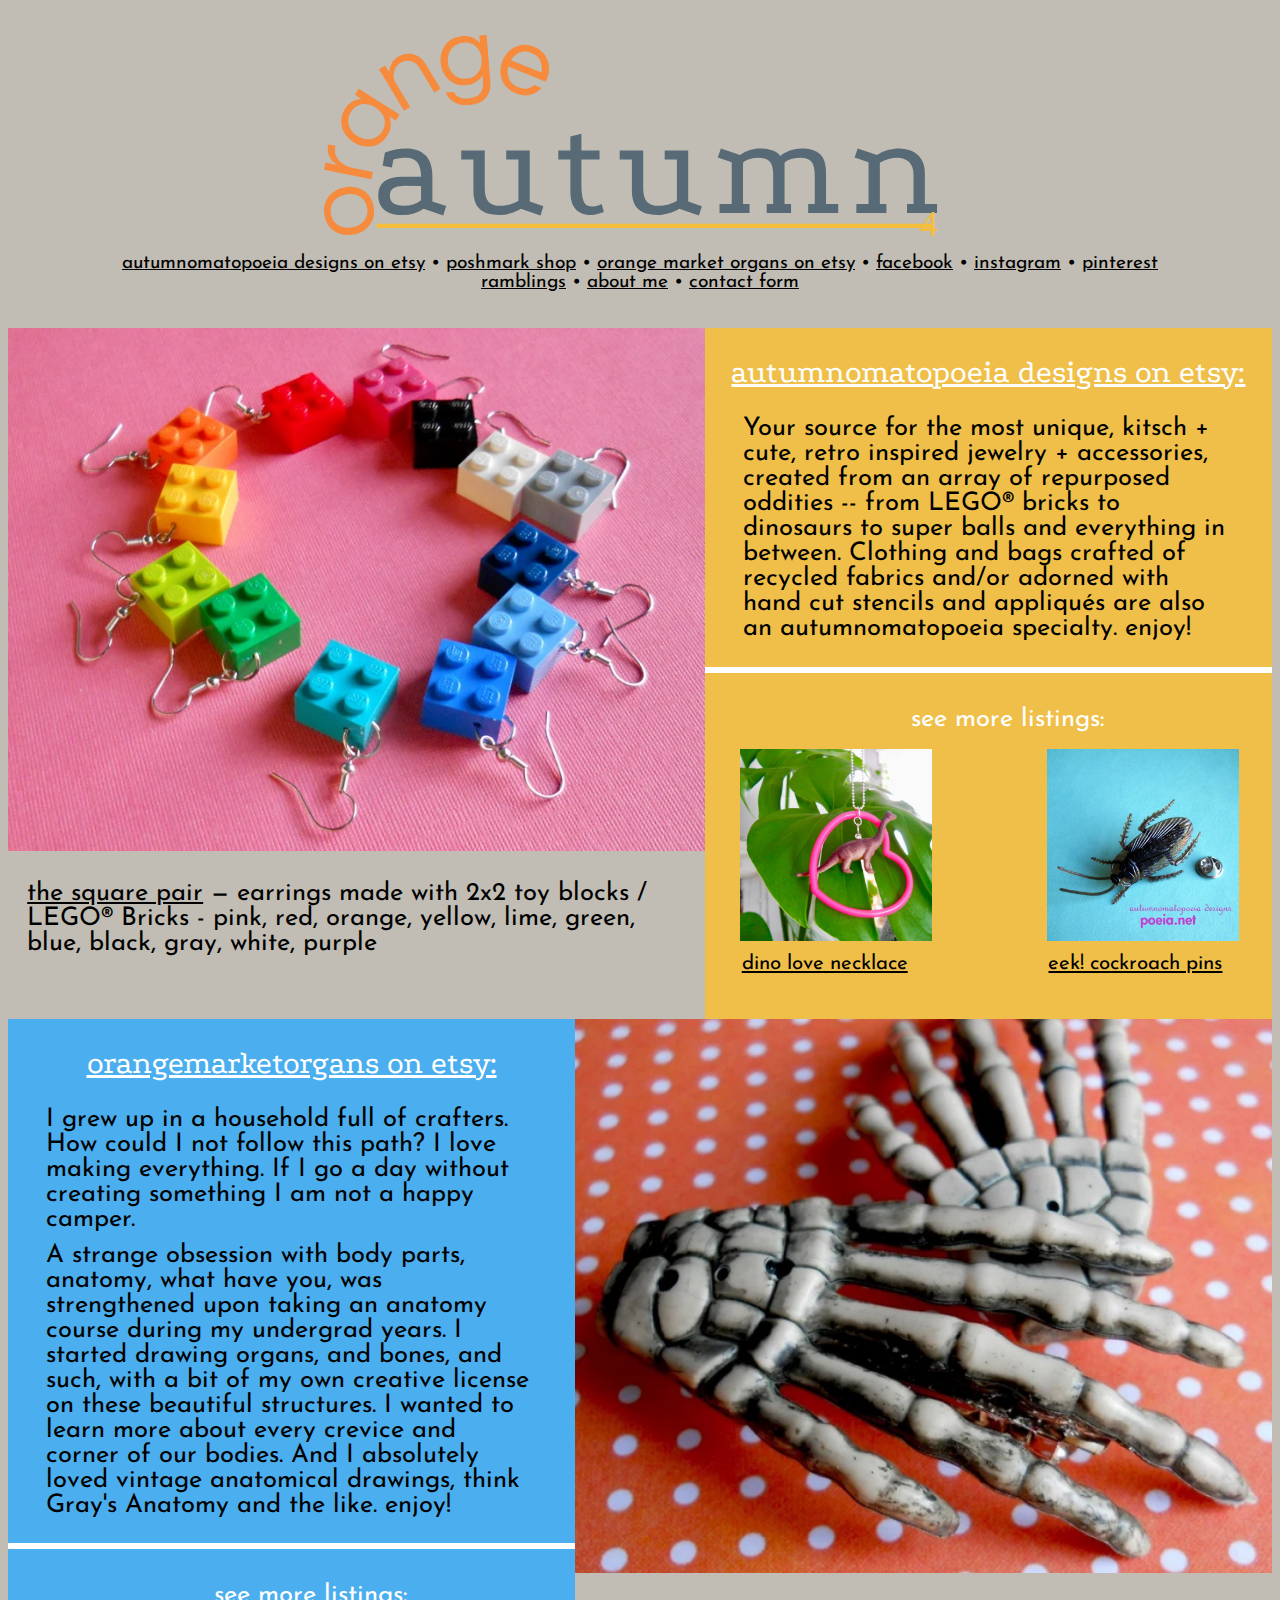
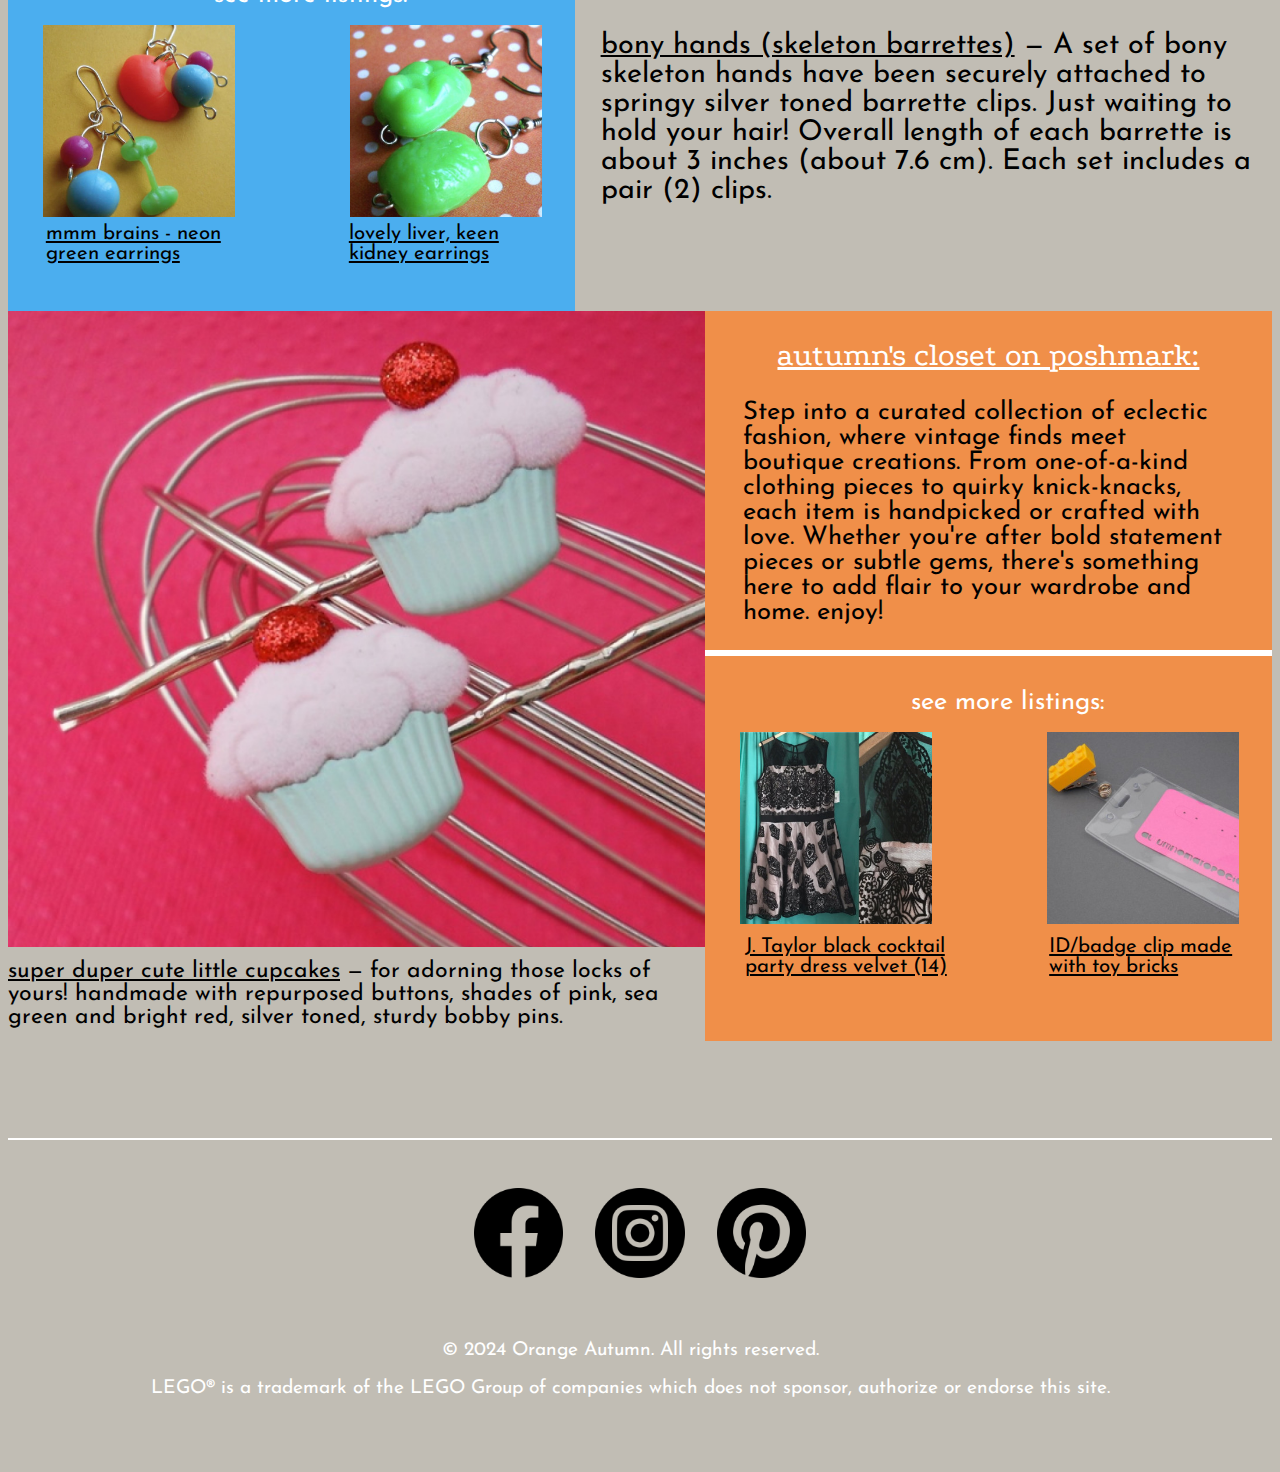
<file: index.html>
<!DOCTYPE html>

<html lang="en">
	<head>
		<meta charset="utf-8">
		<!--

Name: Samantha Jameson
Date: 11/16/2024
Course: ART 116 - Design for the Web I
Description: "HTML Home Page Draft W14 — Published Page"

Final submission
		-->
		<title>orangeautumn - crafter, builder, maker</title>
		<meta name="description" content="Unique, kitschy, retro jewelry and accessories, handmade using repurposed materials. Shop on Etsy and Poshmark for one-of-a-kind clothing, bags, and more.">
		<!-- Google Fonts -->
        <link rel="preconnect" href="https://fonts.googleapis.com">
        <link rel="preconnect" href="https://fonts.gstatic.com" crossorigin>
		<link href="https://fonts.googleapis.com/css2?family=Podkova:wght@400;700;800&display=swap" rel="stylesheet">
		<link href="https://fonts.googleapis.com/css2?family=Josefin+Sans:ital,wght@0,100..700;1,100..700&display=swap" rel="stylesheet">
		<link href="https://fonts.googleapis.com/css2?family=Questrial&display=swap" rel="stylesheet">
		<!-- My CSS file: -->
        <link href="css/orangeautumnm.css" rel="stylesheet" type="text/css" />
	</head>
	<body>
		<!-- Header section -->
		<header>
			<div class="logo-container">
				<h1><img src="images/orangeautumn.svg" alt="orange autumn" /></h1>
			</div>
			<nav>
				<a href="http://autumnomatopoeia.etsy.com/" target="_blank" rel="noopener noreferrer">autumnomatopoeia designs on etsy</a>
				<span aria-hidden="true">•</span>
				<a href="https://poshmark.com/closet/orangeautumn" target="_blank" rel="noopener noreferrer">poshmark shop</a>
				<span aria-hidden="true">•</span>
				<a href="http://orangemarketorgans.etsy.com/" target="_blank" rel="noopener noreferrer">orange market organs on etsy</a>
				<span aria-hidden="true">•</span>
				<a href="https://orangeautumn.com/faceplace" target="_blank" rel="noopener noreferrer">facebook</a>
				<span aria-hidden="true">•</span>
				<a href="https://instagram.com/orangeautumnshop" target="_blank" rel="noopener noreferrer">instagram</a>
				<span aria-hidden="true">•</span>
				<a href="https://orangeautumn.com/pinit" target="_blank" rel="noopener noreferrer">pinterest</a>
				<br>
				<a href="ramblings.html">ramblings</a>
				<span aria-hidden="true">•</span>
				<a href="aboutme.html">about me</a>
				<span aria-hidden="true">•</span>
				<a href="contactme.html">contact form</a>
			</nav>
		</header>
		<!-- box 1, autumnatopoeia designs -->
		<section class="flexbox">
			<aside class="aside_class">
				<a href="https://www.etsy.com/listing/46304949/the-square-pair-earrings-made-with-2x2"><img src="images/thesquarepair.jpg" alt="Colorful LEGO® brick earrings" class="fixingmypictures"></a>
				<p class="aside_copy_top"><a href="https://www.etsy.com/listing/46304949/the-square-pair-earrings-made-with-2x2">the square pair</a> — earrings made with 2x2 toy blocks / LEGO® Bricks - pink,  red, orange, yellow, lime, green, blue, black, gray, white, purple</p>
			</aside>
			<article class="yellow_box">
				<h2><a href="http://autumnomatopoeia.etsy.com/">autumnomatopoeia designs on etsy:</a></h2>
				<p class="article_graf">Your source for the most unique, kitsch + cute, retro inspired jewelry +  accessories, created from an array of repurposed oddities -- from LEGO® bricks to dinosaurs to super balls and everything in between.  Clothing and bags crafted of recycled fabrics and/or adorned with hand cut stencils and appliqués are also an autumnomatopoeia specialty. enjoy!</p>
				<!-- This div and subsequent divs with the horzline class are aesthetic horizantal lines:-->
				 <div class="horzline"></div>
				<section>
					<h3>see more listings:</h3>
					<div class="see_more_listings">
						<a href="https://www.etsy.com/listing/943626048/dinosaur-love-necklace-brontosaurus-hot"><img src="images/dinonecklace.jpg" alt="Brontosaurus and heart pendant necklace pictured on top of a monstera leaf" class="see_more_listings_items"></a>
						<a href="https://www.etsy.com/listing/64414857/eeep-cockroach-pin-tie-tack-creepy-bug"><img src="images/cockroachpin.jpg" alt="Cockroach pin" class="see_more_listings_items"></a>
					</div>
					<div class="see_more_listings_copy_box_top">
						<p class="see_more_listings_items_copy_top"><a href="https://www.etsy.com/listing/943626048/dinosaur-love-necklace-brontosaurus-hot">dino love necklace</a></p>
						<p class="see_more_listings_items_copy_top"><a href="https://www.etsy.com/listing/64414857/eeep-cockroach-pin-tie-tack-creepy-bug">eek! cockroach pins</a></p>
					</div>
				</section>
			</article>
		</section>
		<!-- box 2, orange market organs -->
		<section class="flexbox">
			<article class="blue_box">
				<h2><a href="https://www.etsy.com/shop/orangemarketorgans/?etsrc=sdt">orangemarketorgans on etsy:</a></h2>
				<p class="article_graf">I grew up in a household full of crafters. How could I not follow this path? I love making everything. If I go a day without creating something I am not a happy camper.</p>
				<p class="article_graf_specialvariant">A strange obsession with body parts, anatomy, what have you, was strengthened upon taking an anatomy course during my undergrad years. I started drawing organs, and bones, and such, with a bit of my own  creative license on these beautiful structures. I wanted to learn more about every crevice and corner of our bodies. And I absolutely loved vintage anatomical drawings, think Gray's Anatomy and the like. enjoy!</p>
				<div class="horzline"></div>
				<section>
					<h3>see more listings:</h3>
					<div class="see_more_listings">
						<a href="https://www.etsy.com/listing/52048028/lovely-liver-keen-kidney-earrings?show_sold_out_detail=1"><img src="images/keenkidneyearrings.jpg" alt="Kidney earring and liver earring with purple and blue baubles" class="see_more_listings_items"></a>
						<a href="https://www.etsy.com/listing/53691499/mmm-brains-neon-green-earrings?show_sold_out_detail=1"><img src="images/mmmbrains.jpg" alt="Pair of neon green brain earrings" class="see_more_listings_items"></a>
					</div>
					<div class="see_more_listings_copy_box_middle">
						<p class="see_more_listings_items_copy_middle"><a href="https://www.etsy.com/listing/53691499/mmm-brains-neon-green-earrings?show_sold_out_detail=1">mmm brains - neon<br>green earrings</a></p>
						<p class="see_more_listings_items_copy_middle"><a href="https://www.etsy.com/listing/52048028/lovely-liver-keen-kidney-earrings?show_sold_out_detail=1">lovely liver, keen<br>kidney earrings</a></p>
					</div>
				</section>
			</article>
			<aside class="aside_class">
				<a href="https://www.etsy.com/listing/61811831/bony-hands-skeleton-barrettes?show_sold_out_detail=1"><img src="images/bonyhands.jpg" alt="Pair of skeleton hand barettes" class="fixingmypictures"></a>
				<p class="aside_copy_middle"><a href="https://www.etsy.com/listing/61811831/bony-hands-skeleton-barrettes?show_sold_out_detail=1">bony hands (skeleton barrettes)</a> — A set of bony skeleton hands have been securely attached to springy silver toned barrette clips. Just waiting to hold your hair! Overall length of each barrette is about 3 inches (about 7.6 cm). Each set includes a pair (2) clips.</p>
			</aside>
		</section>
		<!-- box 3, autumn's closet on poshmark -->
		<section class="flexbox">
			<aside class="aside_class">
				<a href="https://poshmark.com/listing/cherry-berry-cupcake-hairpins-pink-and-sea-green-5ffcfaed7d576c2b0e96250a"><img src="images/cherryberrycupcake.jpg" alt="Pair of pink cupcake barettes with cherries on top" class="fixingmypictures"></a>
				<p class="aside_copy_bottom"><a href="https://poshmark.com/listing/cherry-berry-cupcake-hairpins-pink-and-sea-green-5ffcfaed7d576c2b0e96250a">super duper cute little cupcakes</a> — for adorning those locks of yours! handmade with repurposed buttons, shades of pink, sea green and bright red, silver toned, sturdy bobby pins.</p>
			</aside>
			<article class="orange_box">
				<h2><a href="https://poshmark.com/closet/orangeautumn">autumn's closet on poshmark:</a></h2>
				<p class="article_graf">Step into a curated collection of eclectic fashion, where vintage finds meet boutique creations. From one-of-a-kind clothing pieces to quirky knick-knacks, each item is handpicked or crafted with love. Whether you're after bold statement pieces or subtle gems, there's something here to add flair to your wardrobe and home. enjoy!</p>
				<div class="horzline"></div>
				<section>
					<h3>see more listings:</h3>
					<div class="see_more_listings">
						<a href="https://poshmark.com/listing/J-Taylor-Black-Cocktail-Party-Dress-Velvet-14-5ffba494691412832b4cecb3"><img src="images/jtaylordress.jpg" alt="Black cocktail dress" class="see_more_listings_items"></a>
						<a href="https://poshmark.com/listing/IDbadge-clip-made-with-toy-bricks-jet-black-5fb7599e8da5c935bd4e9499"><img src="images/idclip.jpg" alt="ID/badge clip attached to LEGO® brick" class="see_more_listings_items"></a>
					</div>
					<div class="see_more_listings_copy_box_bottom">
						<p class="see_more_listings_items_copy_bottom"><a href="https://poshmark.com/listing/J-Taylor-Black-Cocktail-Party-Dress-Velvet-14-5ffba494691412832b4cecb3">J. Taylor black cocktail<br>party dress velvet (14)</a></p>
						<p class="see_more_listings_items_copy_bottom"><a href="https://poshmark.com/listing/IDbadge-clip-made-with-toy-bricks-jet-black-5fb7599e8da5c935bd4e9499">ID/badge clip made<br>with toy bricks</a></p>
					</div>
				</section>
			</article>
		</section>
		<!-- Footer section: -->
		<br class="footer_tm"><br class="footer_tm"><br class="footer_tm"><br class="footer_tm"><br class="footer_tm"><br class="footer_tm">
		<div class="horzline_footer"></div>
		<footer>
			<p class="footer_button_row">
			   
				<a href="https://orangeautumn.com/faceplace" target="_blank" rel="noopener noreferrer"><img class="fixmybuttons" src="images/facebook.png" alt="Facebook link button"></a> 
				<a href="https://instagram.com/orangeautumnshop" target="_blank" rel="noopener noreferrer"><img class="fixmybuttons" src="images/instagram.png" alt="Instagram link button"></a> 
				<a href="https://orangeautumn.com/pinit" target="_blank" rel="noopener noreferrer"><img class="fixmybuttons" src="images/pinterest.png" alt="Pinterest link button"></a>
			</p>
			<br class="footer_tm"><br class="footer_tm"><br class="footer_tm">
			<p class="footer_tm">&copy; 2024 Orange Autumn. All rights reserved.</p>
			<p class="footer_tm">LEGO® is a trademark of the LEGO Group of companies which does not sponsor, authorize or endorse this site.</p>
		</footer>
	</body>

</html>
</file>
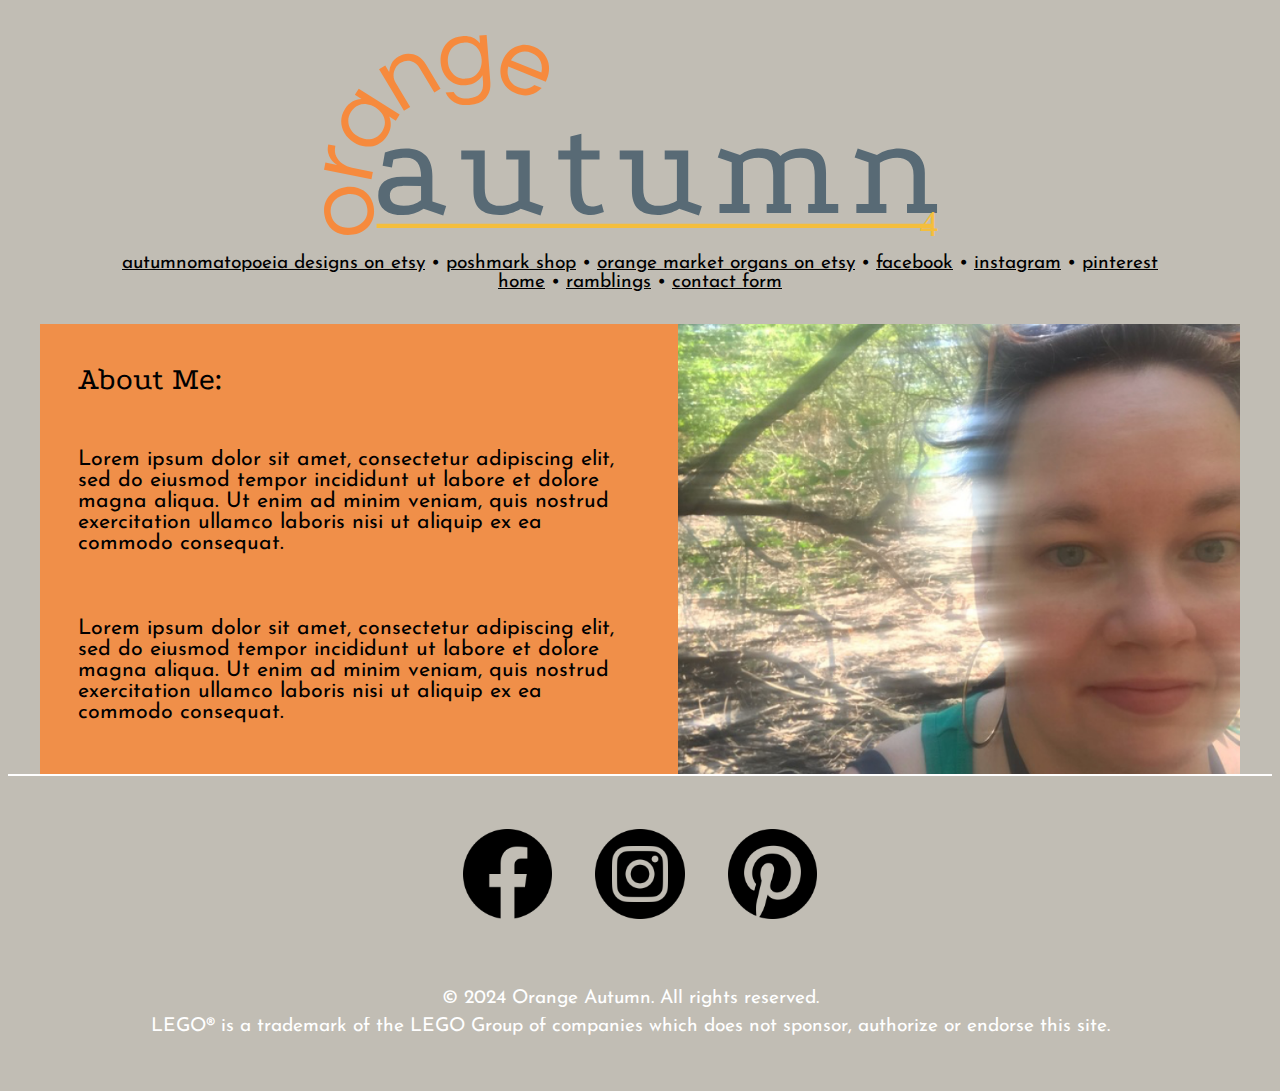
<file: aboutme.html>
<!DOCTYPE html>

<html lang="en">
	<head>
		<meta charset="utf-8">
		<!--
            Name: Samantha Jameson
            Date: 11/16/2024
            Course: ART 116 - Design for the Web I
            Description: "HTML Home Page Draft W12 — Published Page"
		-->
		<title>orangeautumn - crafter, builder, maker</title>
		<meta name="description" content="Unique, kitschy, retro jewelry and accessories, handmade using repurposed materials. Shop on Etsy and Poshmark for one-of-a-kind clothing, bags, and more.">
		<!-- Google Fonts -->
        <link rel="preconnect" href="https://fonts.googleapis.com">
        <link rel="preconnect" href="https://fonts.gstatic.com" crossorigin>
		<link href="https://fonts.googleapis.com/css2?family=Podkova:wght@400;700;800&display=swap" rel="stylesheet">
		<link href="https://fonts.googleapis.com/css2?family=Josefin+Sans:ital,wght@0,100..700;1,100..700&display=swap" rel="stylesheet">
		<link href="https://fonts.googleapis.com/css2?family=Questrial&display=swap" rel="stylesheet">
		<!-- My CSS file: -->
        <link href="css/aboutme.css" rel="stylesheet" type="text/css" />
	</head>
	<body>
		<!-- Header section -->
		<header>
			<div class="logo-container">
				<h1><a href="index.html"><img src="images/orangeautumn.svg" alt="orange autumn"></a></h1>
			</div>
			<nav>
				<a href="http://autumnomatopoeia.etsy.com/" target="_blank" rel="noopener noreferrer">autumnomatopoeia designs on etsy</a>
				<span aria-hidden="true">•</span>
				<a href="https://poshmark.com/closet/orangeautumn" target="_blank" rel="noopener noreferrer">poshmark shop</a>
				<span aria-hidden="true">•</span>
				<a href="http://orangemarketorgans.etsy.com/" target="_blank" rel="noopener noreferrer">orange market organs on etsy</a>
				<span aria-hidden="true">•</span>
				<a href="https://orangeautumn.com/faceplace" target="_blank" rel="noopener noreferrer">facebook</a>
				<span aria-hidden="true">•</span>
				<a href="https://instagram.com/orangeautumnshop" target="_blank" rel="noopener noreferrer">instagram</a>
				<span aria-hidden="true">•</span>
				<a href="https://orangeautumn.com/pinit" target="_blank" rel="noopener noreferrer">pinterest</a>
				<br>
				<a href="index.html">home</a>
				<span aria-hidden="true">•</span>
				<a href="ramblings.html">ramblings</a>
				<span aria-hidden="true">•</span>
				<a href="contactme.html">contact form</a>
			</nav>
		</header>
            <article class="flex-container">
                <div class="box1">
                    <h2>About Me:</h2>
                    <p>Lorem ipsum dolor sit amet, consectetur adipiscing elit, sed do eiusmod tempor incididunt ut labore et dolore magna aliqua. Ut enim ad minim veniam, quis nostrud exercitation ullamco laboris nisi ut aliquip ex ea commodo consequat.</p>
                    <p>Lorem ipsum dolor sit amet, consectetur adipiscing elit, sed do eiusmod tempor incididunt ut labore et dolore magna aliqua. Ut enim ad minim veniam, quis nostrud exercitation ullamco laboris nisi ut aliquip ex ea commodo consequat.</p>
                </div>
                <div class="box2">
                    <img class="articlephoto" src="images/aboutme.png" alt="Photograph of Autumn Keener">
                </div>
            </article>
            <div class="horzline_footer"></div>
            <footer>
                <p class="footer_button_row">
                   
                    <a href="https://orangeautumn.com/faceplace" target="_blank" rel="noopener noreferrer"><img class="fixmybuttons" src="images/facebook.png" alt="Facebook link button"></a> 
                    <a href="https://instagram.com/orangeautumnshop" target="_blank" rel="noopener noreferrer"><img class="fixmybuttons" src="images/instagram.png" alt="Instagram link button"></a> 
                    <a href="https://orangeautumn.com/pinit" target="_blank" rel="noopener noreferrer"><img class="fixmybuttons" src="images/pinterest.png" alt="Pinterest link button"></a>
                </p>
                <br class="footer_tm"><br class="footer_tm"><br class="footer_tm">
                <p class="footer_tm">&copy; 2024 Orange Autumn. All rights reserved.</p>
                <p class="footer_tm">LEGO® is a trademark of the LEGO Group of companies which does not sponsor, authorize or endorse this site.</p>
            </footer>
	</body>
 </html>
</file>
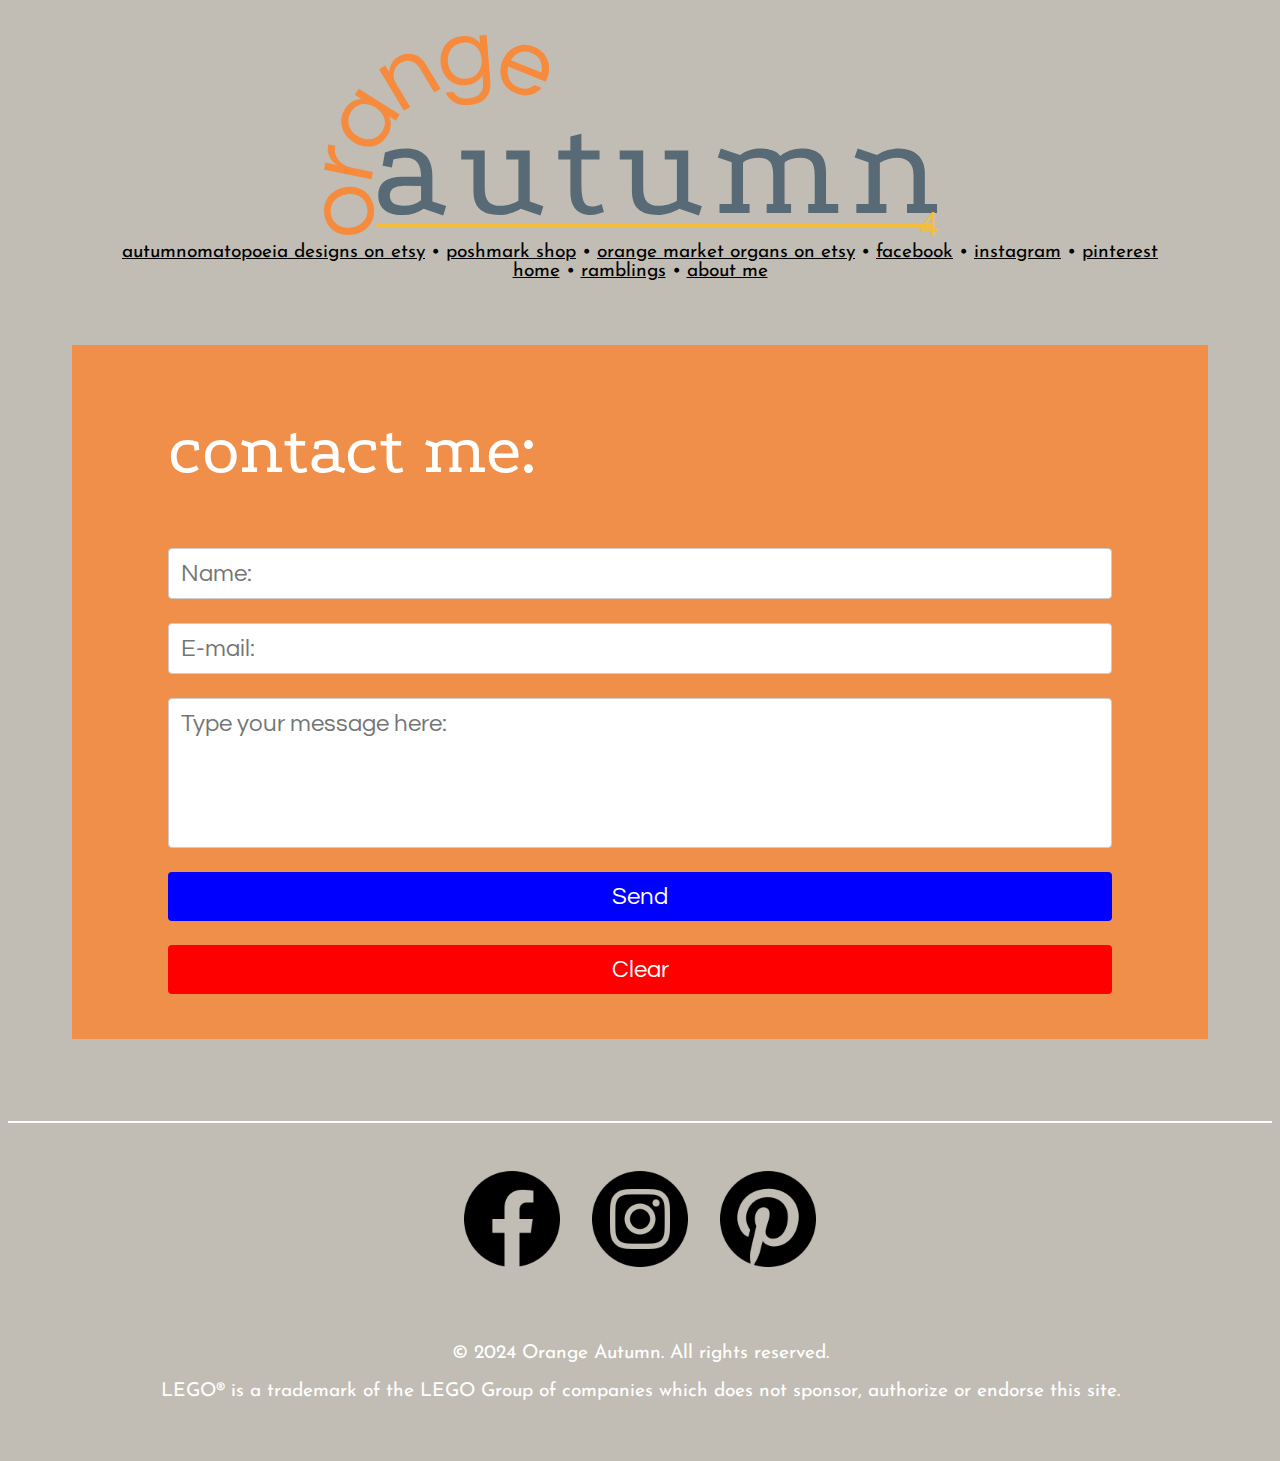
<file: contactme.html>
<!DOCTYPE html>
<html lang="en">
<head>
    <meta charset="utf-8">
    <meta name="viewport" content="width=device-width, initial-scale=1.0">
    <!--
        Name: Samantha Jameson
        Date: 11/16/2024
        Course: ART 116 - Design for the Web I
        Description: "HTML Home Page Draft W14 — Published Page
        
        Final submission
        "
    -->
    <title>orangeautumn - crafter, builder, maker</title>
    <meta name="description" content="Unique, kitschy, retro jewelry and accessories, handmade using repurposed materials. Shop on Etsy and Poshmark for one-of-a-kind clothing, bags, and more.">
    <!-- Google Fonts -->
    <link rel="preconnect" href="https://fonts.googleapis.com">
    <link rel="preconnect" href="https://fonts.gstatic.com" crossorigin>
    <link href="https://fonts.googleapis.com/css2?family=Podkova:wght@400;700;800&display=swap" rel="stylesheet">
    <link href="https://fonts.googleapis.com/css2?family=Josefin+Sans:ital,wght@0,100..700;1,100..700&display=swap" rel="stylesheet">
    <link href="https://fonts.googleapis.com/css2?family=Questrial&display=swap" rel="stylesheet">
    <!-- My CSS file: -->
    <link href="css/contactme.css" rel="stylesheet" type="text/css" />
</head>
<body>
    <!-- Header section -->
    <header>
        <div class="logo-container">
            <h1><a href="index.html"><img src="images/orangeautumn.svg" alt="orange autumn"></a></h1>
        </div>
        <nav>
            <a href="http://autumnomatopoeia.etsy.com/" target="_blank" rel="noopener noreferrer">autumnomatopoeia designs on etsy</a>
            <span aria-hidden="true">•</span>
            <a href="https://poshmark.com/closet/orangeautumn" target="_blank" rel="noopener noreferrer">poshmark shop</a>
            <span aria-hidden="true">•</span>
            <a href="http://orangemarketorgans.etsy.com/" target="_blank" rel="noopener noreferrer">orange market organs on etsy</a>
            <span aria-hidden="true">•</span>
            <a href="https://orangeautumn.com/faceplace" target="_blank" rel="noopener noreferrer">facebook</a>
            <span aria-hidden="true">•</span>
            <a href="https://instagram.com/orangeautumnshop" target="_blank" rel="noopener noreferrer">instagram</a>
            <span aria-hidden="true">•</span>
            <a href="https://orangeautumn.com/pinit" target="_blank" rel="noopener noreferrer">pinterest</a>
            <br>
            <a href="index.html">home</a>
            <span aria-hidden="true">•</span>
            <a href="ramblings.html">ramblings</a>
            <span aria-hidden="true">•</span>
            <a href="aboutme.html">about me</a>
        </nav>
    </header>

    <section>
        <h2>contact me:</h2>
  <form method="post" action="http://ss1.ciwcertified.com/cgi-bin/process.php">
    <input type="text" name="Name" size="40" maxlength="80" placeholder="Name:" required="required" class="namefield"/>
    <input type="text" name="Email" size="40" maxlength="80" placeholder="E-mail:" required="required" class="emailfield"/>
    <textarea name="message" rows="5" required="required" placeholder="Type your message here:" maxlength="1000"></textarea>
    <input type="submit" value="Send"/>
    <input type="reset" value="Clear"/>
</form>

    </section>
    <br class="footer_tm">
    <div class="horzline_footer"></div>
    <footer>
        <p class="footer_button_row">
           
            <a href="https://orangeautumn.com/faceplace" target="_blank" rel="noopener noreferrer"><img class="fixmybuttons" src="images/facebook.png" alt="Facebook link button"></a> 
            <a href="https://instagram.com/orangeautumnshop" target="_blank" rel="noopener noreferrer"><img class="fixmybuttons" src="images/instagram.png" alt="Instagram link button"></a> 
            <a href="https://orangeautumn.com/pinit" target="_blank" rel="noopener noreferrer"><img class="fixmybuttons" src="images/pinterest.png" alt="Pinterest link button"></a>
        </p>
        <br class="footer_tm"><br class="footer_tm"><br class="footer_tm">
        <p class="footer_tm">&copy; 2024 Orange Autumn. All rights reserved.</p>
        <p class="footer_tm">LEGO® is a trademark of the LEGO Group of companies which does not sponsor, authorize or endorse this site.</p>
    </footer>
</body>
</html>
</file>
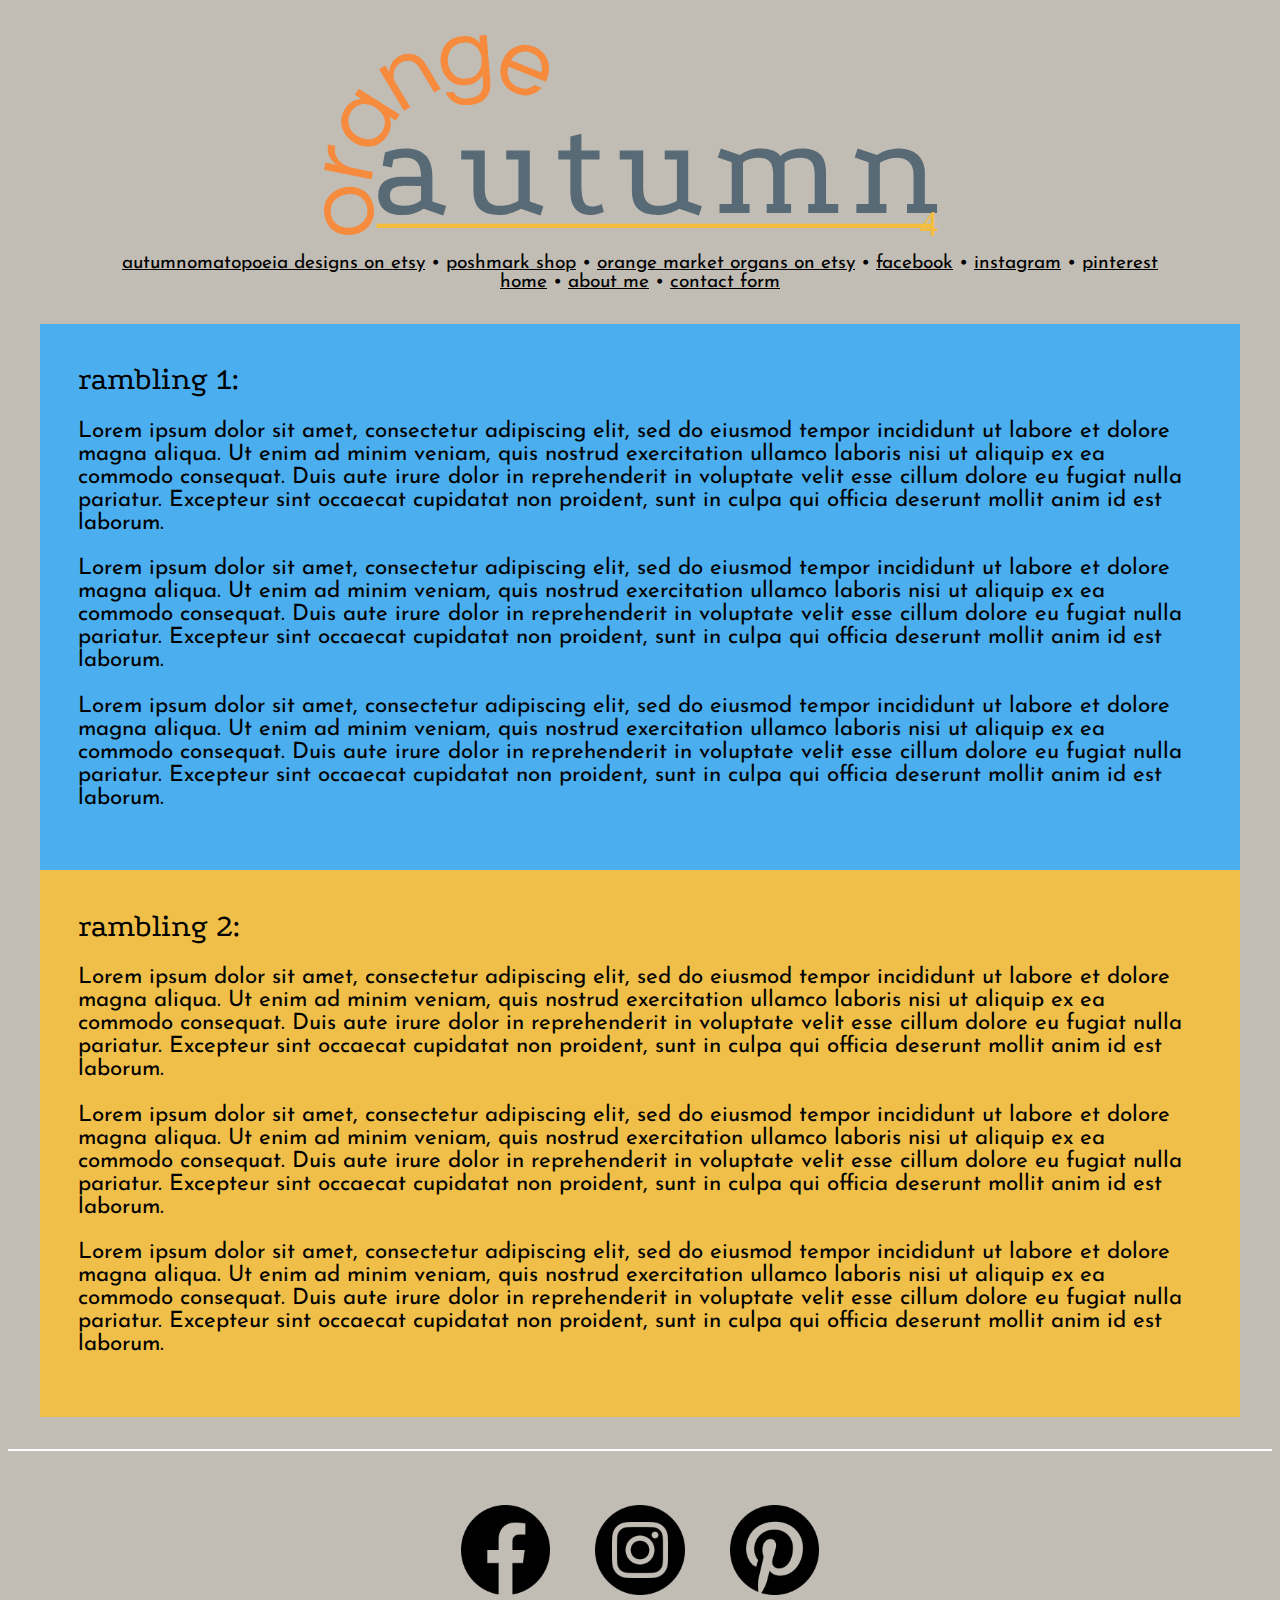
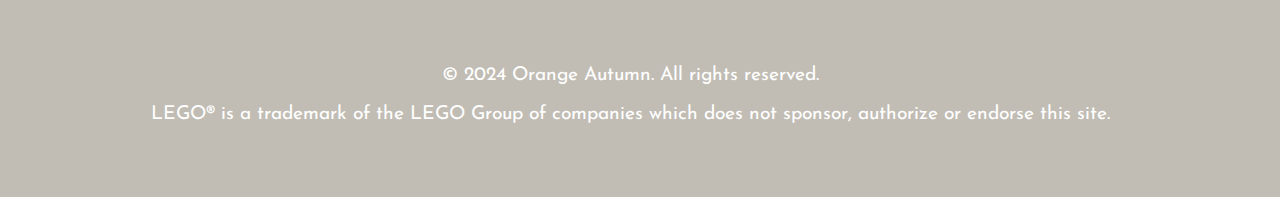
<file: ramblings.html>
<!DOCTYPE html>

<html lang="en">
	<head>
		<meta charset="utf-8">
		<!--
            Name: Samantha Jameson
            Date: 11/16/2024
            Course: ART 116 - Design for the Web I
            Description: "HTML Home Page Draft W12 — Published Page"
		-->
		<title>orangeautumn - crafter, builder, maker</title>
		<meta name="description" content="Unique, kitschy, retro jewelry and accessories, handmade using repurposed materials. Shop on Etsy and Poshmark for one-of-a-kind clothing, bags, and more.">
		<!-- Google Fonts -->
        <link rel="preconnect" href="https://fonts.googleapis.com">
        <link rel="preconnect" href="https://fonts.gstatic.com" crossorigin>
		<link href="https://fonts.googleapis.com/css2?family=Podkova:wght@400;700;800&display=swap" rel="stylesheet">
		<link href="https://fonts.googleapis.com/css2?family=Josefin+Sans:ital,wght@0,100..700;1,100..700&display=swap" rel="stylesheet">
		<link href="https://fonts.googleapis.com/css2?family=Questrial&display=swap" rel="stylesheet">
		<!-- My CSS file: -->
        <link href="css/ramblings.css" rel="stylesheet" type="text/css" />
	</head>
	<body>
		<!-- Header section -->
		<header>
			<div class="logo-container">
				<h1><a href="index.html"><img src="images/orangeautumn.svg" alt="orange autumn"></a></h1>
			</div>
			<nav>
				<a href="http://autumnomatopoeia.etsy.com/" target="_blank" rel="noopener noreferrer">autumnomatopoeia designs on etsy</a>
				<span aria-hidden="true">•</span>
				<a href="https://poshmark.com/closet/orangeautumn" target="_blank" rel="noopener noreferrer">poshmark shop</a>
				<span aria-hidden="true">•</span>
				<a href="http://orangemarketorgans.etsy.com/" target="_blank" rel="noopener noreferrer">orange market organs on etsy</a>
				<span aria-hidden="true">•</span>
				<a href="https://orangeautumn.com/faceplace" target="_blank" rel="noopener noreferrer">facebook</a>
				<span aria-hidden="true">•</span>
				<a href="https://instagram.com/orangeautumnshop" target="_blank" rel="noopener noreferrer">instagram</a>
				<span aria-hidden="true">•</span>
				<a href="https://orangeautumn.com/pinit" target="_blank" rel="noopener noreferrer">pinterest</a>
				<br>
				<a href="index.html">home</a>
				<span aria-hidden="true">•</span>
				<a href="#">about me</a>
				<span aria-hidden="true">•</span>
				<a href="contactme.html">contact form</a>
			</nav>
		</header>
            <!--- Box 1: rambling post 1 -->
            <article class="blue_box">
                <h2>rambling 1:</h2>
                <p>Lorem ipsum dolor sit amet, consectetur adipiscing elit, sed do eiusmod tempor incididunt ut labore et dolore magna aliqua. Ut enim ad minim veniam, quis nostrud exercitation ullamco laboris nisi ut aliquip ex ea commodo consequat. Duis aute irure dolor in reprehenderit in voluptate velit esse cillum dolore eu fugiat nulla pariatur. Excepteur sint occaecat cupidatat non proident, sunt in culpa qui officia deserunt mollit anim id est laborum.</p>
                <p>Lorem ipsum dolor sit amet, consectetur adipiscing elit, sed do eiusmod tempor incididunt ut labore et dolore magna aliqua. Ut enim ad minim veniam, quis nostrud exercitation ullamco laboris nisi ut aliquip ex ea commodo consequat. Duis aute irure dolor in reprehenderit in voluptate velit esse cillum dolore eu fugiat nulla pariatur. Excepteur sint occaecat cupidatat non proident, sunt in culpa qui officia deserunt mollit anim id est laborum.</p>
                <p>Lorem ipsum dolor sit amet, consectetur adipiscing elit, sed do eiusmod tempor incididunt ut labore et dolore magna aliqua. Ut enim ad minim veniam, quis nostrud exercitation ullamco laboris nisi ut aliquip ex ea commodo consequat. Duis aute irure dolor in reprehenderit in voluptate velit esse cillum dolore eu fugiat nulla pariatur. Excepteur sint occaecat cupidatat non proident, sunt in culpa qui officia deserunt mollit anim id est laborum.</p>
            </article>           
             <!--- Box 2: rambling post 2 -->
            <article class="yellow_box">
                <h2>rambling 2:</h2>
                <p>Lorem ipsum dolor sit amet, consectetur adipiscing elit, sed do eiusmod tempor incididunt ut labore et dolore magna aliqua. Ut enim ad minim veniam, quis nostrud exercitation ullamco laboris nisi ut aliquip ex ea commodo consequat. Duis aute irure dolor in reprehenderit in voluptate velit esse cillum dolore eu fugiat nulla pariatur. Excepteur sint occaecat cupidatat non proident, sunt in culpa qui officia deserunt mollit anim id est laborum.</p>
                <p>Lorem ipsum dolor sit amet, consectetur adipiscing elit, sed do eiusmod tempor incididunt ut labore et dolore magna aliqua. Ut enim ad minim veniam, quis nostrud exercitation ullamco laboris nisi ut aliquip ex ea commodo consequat. Duis aute irure dolor in reprehenderit in voluptate velit esse cillum dolore eu fugiat nulla pariatur. Excepteur sint occaecat cupidatat non proident, sunt in culpa qui officia deserunt mollit anim id est laborum.</p>
                <p>Lorem ipsum dolor sit amet, consectetur adipiscing elit, sed do eiusmod tempor incididunt ut labore et dolore magna aliqua. Ut enim ad minim veniam, quis nostrud exercitation ullamco laboris nisi ut aliquip ex ea commodo consequat. Duis aute irure dolor in reprehenderit in voluptate velit esse cillum dolore eu fugiat nulla pariatur. Excepteur sint occaecat cupidatat non proident, sunt in culpa qui officia deserunt mollit anim id est laborum.</p>
            </article>
            <div class="horzline_footer"></div>
            <footer>
                <p class="footer_button_row">
                   
                    <a href="https://orangeautumn.com/faceplace" target="_blank" rel="noopener noreferrer"><img class="fixmybuttons" src="images/facebook.png" alt="Facebook link button"></a> 
                    <a href="https://instagram.com/orangeautumnshop" target="_blank" rel="noopener noreferrer"><img class="fixmybuttons" src="images/instagram.png" alt="Instagram link button"></a> 
                    <a href="https://orangeautumn.com/pinit" target="_blank" rel="noopener noreferrer"><img class="fixmybuttons" src="images/pinterest.png" alt="Pinterest link button"></a>
                </p>
                <br class="footer_tm"><br class="footer_tm"><br class="footer_tm">
                <p class="footer_tm">&copy; 2024 Orange Autumn. All rights reserved.</p>
                <p class="footer_tm">LEGO® is a trademark of the LEGO Group of companies which does not sponsor, authorize or endorse this site.</p>
            </footer>
	</body>
 </html>
</file>
<file: css/orangeautumnm.css>
/*
Name: Samantha Jameson
Date: 11/16/2024
Course: ART 116 - Design for the Web I
Description: "HTML Home Page Draft W12 — Published Page"
*/

.logo-container {
    max-width: 100%; /* Limit the width of the logo container */
    text-align: center; /* Center the logo within the container */
}

.logo-container img {
    max-width: 50%; /* Ensure the logo does not exceed the width of its container */
    height: auto; /* Maintain aspect ratio */
    margin: 0 auto; /* Center the image horizontally */
    display: block; /* Ensure the image is a block element for centering */
}

h1 {
    margin-top: 0;
    margin-bottom: 0;
    position: relative;
    top: 3vh; 
    overflow: hidden;
}

@supports (top: 3vi) {
    .h1 {
      top: 3vi;
    }
  }
  
  @supports not (top: 3vi) {
    .h1 {
      top: 3vh;
    }
  }

nav {
    font-family: 'Josefin Sans';
    font-weight: normal;
    font-style: normal;
    text-align: center;
    font-size: 1.5vw; 
    position: relative;
    z-index: 10;
    margin-top: 3vh; 
}

@supports (margin-top: 3vi) {
    nav {
      font-family: 'Josefin Sans';
      font-weight: normal;
      font-style: normal;
      text-align: center;
      font-size: 1.5vw;  
      position: relative;
      z-index: 10;
      margin-top: 3vi; 
    }
  }

h2 {
    font-family: 'Podkova';
    font-weight: normal;
    font-style: normal;
    text-align: center;
    font-size: 2.5vw;
}

h3 {
    font-family: 'Podkova';
    font-weight: normal;
    font-style: normal;
    color: white;
    padding-left: 3vw;
    position: relative;
    bottom: .5vh;
    font-size: 2.25vw;
}

@supports (font-size: 2.25vi) {
    h3 {
      font-family: 'Josefin Sans';
      font-weight: normal;
      font-style: normal;
      text-align: center;
      font-size: 2vi;  /* Use vi units */
      position: relative;
      z-index: 10;
      margin-top: 3vi; /* Use vi units */
    }
  }

h2 a:link {
    color: white !important;
}

h2 a:visited {
    color: white !important;
}

h2 a:hover {
    color: #756458 !important;
}

nav a:link {
    color: black;
}

nav a:visited {
    color: black;
}

nav a:hover {
    color: #F58A3D;
}

body {
    background-color: rgba(117, 109, 88, 0.45);
}

p {
    font-family: 'Josefin Sans';
    font-weight: normal;
    font-style: normal;
}

aside a:link {
    color: black;
}

section a:link {
    color: black;
}

section a:visited {
    color: black;
}

section a:hover {
    color: #756458;
}

footer {
    padding: 2em 0; 
    text-align: center; 
    font-family: 'Questrial';
    color: white; 
	min-width: 100%;
}

 .yellow_box {
    background-color: rgba(245, 191, 61, 0.9);
    margin-right: 0px;
    height: 56vh;
    width: 44.86vw;
} 

@supports (height: 54vi) {
    .yellow_box {
        background-color: rgba(245, 191, 61, 0.9);
        margin-right: 0px;
        height: 54vi;
        width: 44.86vw;
    }
  }


.blue_box {
    background-color: rgba(62, 172, 245, 0.9);
    flex-basis: 44.86%;
    margin-right: 0px;
    height: 73.7vh;
    width: 44.86vw;
}

@supports (height: 69.7vi) {
    .blue_box {
        background-color: rgba(62, 172, 245, 0.9);
        flex-basis: 44.86%;
        margin-right: 0px;
        height: 69.7vi;
        width: 44.86vw;
    }
  }

.orange_box {
    background-color: rgba(245, 138, 61, 0.9);
    flex-basis: 44.86%;
    margin-right: 0px;
    height: 62vh;
}

@supports (height: 57vi) {
    .orange_box {
        background-color: rgba(245, 138, 61, 0.9);
        flex-basis: 44.86%;
        margin-right: 0px;
        height: 57vi;
    }
  }

.flexbox {
    display: flex;
    width: 100%;
    align-items: stretch;
    position: relative;
    top: 4vh;
}

.article_graf {
    font-size: 2vw;
    padding-left: 3vw;
    padding-right: 3vw;
}

@supports (font-size: 2vi) {
    .article_graf {
        font-size: 2vi;
        padding-left: 3vw;
        padding-right: 3vw;
    }
  }

.article_graf_specialvariant {
    font-size: 2vw;
    padding-left: 3vw;
    padding-right: 3vw;
    margin-top: -1.2vh;
}

@supports (margin-top: -1.2vi) {
    .article_graf_specialvariant {
        font-size: 2vi;
        padding-left: 3vw;
        padding-right: 3vw;
        margin-top: -1.2vi;
    }
  }

.aside_class {
    flex-basis: 55.14%;
    flex-grow: 0;
    flex-shrink: 0;
    margin-right: 0px;
}

.see_more_listings {
    display: flex;
    justify-content: center;
    align-items: center;
    width: 86%;
    font-size: 1.5vw;
    gap: 4vw;
}

@supports (gap: 4vi) {
    .see_more_listings {
        display: flex;
        justify-content: center;
        align-items: center;
        width: 86%;
        font-size: 1.5vw;
        gap: 4vi;
    }
  }

.see_more_listings_copy_box_top {
    display: flex;
    justify-content: center;
    align-items: center;
    width: 100%;
    font-size: 1.5vw;
    gap: 11vw;
}

@supports (gap: 11vi) {
    .see_more_listings_copy_box_top {
        display: flex;
        justify-content: center;
        align-items: center;
        width: 100%;
        font-size: 1.5vw;
        gap: 11vi;
    }
  }

.see_more_listings_copy_box_middle {
    display: flex;
    justify-content: center;
    align-items: center;
    width: 100%;
    font-size: 1.5vw;
    gap: 10vw;
}

@supports (gap: 10vi) {
    .see_more_listings_copy_box_middle {
        display: flex;
        justify-content: center;
        align-items: center;
        width: 100%;
        font-size: 1.5vw;
        gap: 10vi;
    }
  }

.see_more_listings_copy_box_bottom {
    display: flex;
    justify-content: center;
    align-items: center;
    width: 100%;
    font-size: 1.5vw;
    gap: 8vw;
}

@supports (gap: 8vi) {
    .see_more_listings_copy_box_bottom {
        display: flex;
        justify-content: center;
        align-items: center;
        width: 100%;
        font-size: 1.5vw;
        gap: 8vi;
    }
  }

.see_more_listings_items {
    padding-top: 5vh;
    padding-bottom: 5vh;
    padding-right: 0vw;
    padding-left: 5vw;
    width: 15vw;
    height: 15vh;
    position: relative;
    bottom: 6vh;
    left: .7vw;
}

@supports (width: 15vi) {
    .see_more_listings_items {
        padding-top: 5vi;
        padding-bottom: 5vi;
        padding-right: 0vi;
        padding-left: 5vi;
        width: 15vi;
        height: 15vi;
        position: relative;
        bottom: 6vi;
        left: .7vi;
    }
  }

.see_more_listings_items_copy_top {

    position: relative;
    bottom: 12vh;
    right: .5vw;
    font-size: 1.6vw;

}

@supports (bottom: 12vi) {
    .see_more_listings_items_copy_top {
        position: relative;
        bottom: 12vi;
        right: .5vi;
        font-size: 1.6vi;
    }
  }

.see_more_listings_items_copy_middle {

    position: relative;
    bottom: 12.5vh;
    right: 1.5vw;
    font-size: 1.6vw;

}

@supports (bottom: 12.5vi) {
    .see_more_listings_items_copy_middle {
        position: relative;
        bottom: 12.5vi;
        right: 1.5vi;
        font-size: 1.6vi;
    }
  }

.see_more_listings_items_copy_bottom {

    position: relative;
    bottom: 12vi;
    left: 0vi;
    font-size: 1.6vi;

}

@supports (bottom: 12vi) {
    .see_more_listings_items_copy_bottom {
        position: relative;
        bottom: 12vi;
        left: 0vi;
        font-size: 1.6vi;
    }
  }

.horzline {
    background-color: white;
    width: 100%;
    height: .46vh;
}

@supports (height: .46vi) {
    .horzline {
        background-color: white;
        width: 100%;
        height: .46vi;
    }
  }

.aside_copy_top {
    font-size: 2vw;
    padding-right: 1.5vw;
    padding-left: 1.5vw;
}

@supports (font-size: 2vi) {
    .aside_copy_top {
        font-size: 2vi;
        padding-right: 1.5vw;
        padding-left: 1.5vw;
    }
  }

.aside_copy_top a:hover {
    color: white;
}

.aside_copy_middle {
    font-size: 2.25vw;
    padding-left: 2vw;
    position: relative;
    top: 2vh;
}

@supports (top: 2vi) {
    .aside_copy_middle {
        font-size: 2.25vi;
        padding-left: 2vw;
        position: relative;
        top: 2vi;
    }
  }

.aside_copy_middle a:hover {
    color: white;
}

.aside_copy_bottom {
    font-size: 1.8vw;
    padding-right: 1.5vw;
    position: relative;
    bottom: 1.6vh;
}

@supports (top: 2vi) {
    .aside_copy_bottom {
        font-size: 1.8vi;
        padding-right: 1.5vw;
        position: relative;
        bottom: 1.6vh;
    }
  }

.aside_copy_bottom a:hover {
    color: white;
}

.horzline_footer {
    background-color: white;
    width: 100%; /* Full width */
    height: 2px; /* Thickness of the line */
    margin: 0 auto; /* Center the line */
}

.footer_button_row {
    display: flex; /* Use flexbox for layout */
    justify-content: center; /* Center the icons horizontally */
    margin-bottom: 1em; /* Space below the icon row */
}

.footer_button_row a {
    margin: 0 1em; /* Space between the icons */
}

footer img {
    width: 6em; /* Icon size */
    height: 6em; /* Icon size */
}

.footer_tm {
    font-size: 1.2em; /* Smaller font size for copyright text */
    margin-top: 0.5em; /* Space above the copyright text */
    color: white; /* Ensure text is readable */
}

@supports (font-size: 2.5vi) {
    .footer_tm {
        font-size: 1.5vi;
        padding-right: 1.5vw;
        position: relative;
        bottom: 1.6vh;
    }
  }

.fixingmypictures {
    width: 100%;

}

.fixmybuttons {
    width: 7vw;
    height: 7vh
}

@supports (width: 7vw) {
    .fixmybuttons {
        width: 7vi;
        height: 7vi
    }
  }
</file>
<file: css/aboutme.css>
/*
Name: Samantha Jameson
Date: 11/16/2024
Course: ART 116 - Design for the Web I
Description: "HTML Home Page Draft W12 — Published Page"
*/

.logo-container {
    max-width: 100%; /* Limit the width of the logo container */
    text-align: center; /* Center the logo within the container */
}

.logo-container img {
    max-width: 50%; /* Ensure the logo does not exceed the width of its container */
    height: auto; /* Maintain aspect ratio */
    margin: 0 auto; /* Center the image horizontally */
    display: block; /* Ensure the image is a block element for centering */
}

nav {
    font-family: 'Josefin Sans';
    font-weight: normal;
    font-style: normal;
    text-align: center;
    font-size: 1.5vw; 
    position: relative;
    z-index: 10;
    margin-top: 3vh; 
}

@supports (margin-top: 3vi) {
    nav {
      font-family: 'Josefin Sans';
      font-weight: normal;
      font-style: normal;
      text-align: center;
      font-size: 1.5vw;  
      position: relative;
      z-index: 10;
      margin-top: 3vi; 
    }
  }

h1 {
    margin-top: 0;
    margin-bottom: 0;
    position: relative;
    top: 3vh; 
    overflow: hidden;
}

h2 {
    font-family: 'Podkova';
    font-weight: normal;
    font-style: normal;
    text-align: left;
    font-size: 2.5vi;
    margin: 0vw;
    padding: 0vi;
}

nav a:link {
    color: black;
}

nav a:visited {
    color: black;
}

nav a:hover {
    color: #F58A3D;
}

body {
    background-color: rgba(117, 109, 88, 0.45);
}

p {
    font-family: 'Josefin Sans';
    font-weight: normal;
    font-style: normal;
    font-size: 1.67vw;
    overflow: hidden;
    margin-bottom: 0vw;

}

footer {
    padding: 2em 0; 
    text-align: center; 
    font-family: 'Questrial';
    color: white; 
	min-width: 100%;
}

@supports (top: 3vi) {
    .h1 {
      top: 3vi;
    }
  }

  .flex-container {
    display: flex;
    justify-content: space-between;
    margin-left: 2.5vw;
    margin-right: 2.5vw;
    margin-top: 2.5vw;
    margin-bottom: 0vw;
    align-items: stretch; 
    height: 50vh; 
  }

.box1, .box2 {
    display: flex;
    flex-direction: column;
    justify-content: space-between;
    height: 100%;
  }
  

.box1 {
    background-color: rgba(245, 138, 61, 0.9);
    padding: 3vw;
    flex: 1;
    margin: 0;
    overflow: hidden;
    box-sizing: border-box;
}

.box1 h2 {
    margin-top: 0;
}

.box1 p {
    margin-bottom: 1vw;
}

.box2 {
    flex: 1;
    display: flex;
    justify-content: center;
    align-items: center;
    margin: 0;
}


.horzline_footer {
    background-color: white;
    width: 100%; /* Full width */
    height: 2px; /* Thickness of the line */
    margin: 0 auto; /* Center the line */
}

.footer_button_row {
    display: flex; /* Use flexbox for layout */
    justify-content: center; /* Center the icons horizontally */
    margin-bottom: 1em; /* Space below the icon row */
}

.footer_button_row a {
    margin: 0 1em; /* Space between the icons */
}

.fixmybuttons {
    width: 7vw;
    height: 7vh
}

@supports (width: 7vw) {
    .fixmybuttons {
        width: 7vi;
        height: 7vi
    }
  }

  .footer_tm {
    font-size: 1.2em; /* Smaller font size for copyright text */
    margin-top: 0.5em; /* Space above the copyright text */
    color: white; /* Ensure text is readable */
}

.articlephoto {
    width: 100%;
    height: 100%;
    max-height: 100%;
    object-fit: cover;
    object-position: center;

}

@supports (font-size: 2.5vi) {
    .footer_tm {
        font-size: 1.5vi;
        padding-right: 1.5vw;
        position: relative;
        bottom: 1.6vh;
    }
  }
</file>
<file: css/contactme.css>
/*
Name: Samantha Jameson
Date: 11/16/2024
Course: ART 116 - Design for the Web I
Description: "HTML Home Page Draft W12 — Published Page"
*/

* {
    box-sizing: border-box; /* Ensures padding and borders are included in element dimensions */
}

header {
    display: block; /* Ensure the header is block-level */
}

h1 {
    margin-top: 0;
    margin-bottom: 0;
    position: relative;
    top: 3vh; 
    overflow: hidden;
}

.logo-container {
    max-width: 100%; /* Limit the width of the logo container */
    text-align: center; /* Center the logo within the container */
}

.logo-container img {
    max-width: 50%; /* Ensure the logo does not exceed the width of its container */
    height: auto; /* Maintain aspect ratio */
    margin: 0 auto; /* Center the image horizontally */
    display: block; /* Ensure the image is a block element for centering */
}

nav {
    font-family: 'Josefin Sans';
    font-weight: normal;
    font-style: normal;
    text-align: center;
    font-size: 1.5vw; 
    position: relative;
    z-index: 10;
    margin-top: 3vh; 
}

nav a:link,
nav a:visited {
    color: black;
}

nav a:hover {
    color: #F58A3D;
}

h2 {
    font-family: 'Podkova';
    font-weight: normal;
    font-style: normal;
    text-align: left;
    color: white;
    font-size: 4.5em; /* Use em instead of vi */
    margin-bottom: 0.8em; /* Use em instead of vi */
    margin-top: 0.8em; /* Use em instead of vi */
}

body {
    background-color: rgba(117, 109, 88, 0.45);
}

p {
    font-family: 'Josefin Sans';
    font-weight: normal;
    font-style: normal;
}

section {
    background-color: rgba(245, 138, 61, 0.9);
    padding-top: 0.5em; /* Use em instead of vi */
    padding-bottom: 0.5em; /* Use em instead of vi */
    padding-left: 6em; /* Use em instead of vi */
    padding-right: 6em; /* Use em instead of vi */
    margin: 4em; /* Use em instead of vi */
}

form {
    display: flex;
    flex-direction: column; /* Stack inputs vertically */
    margin-bottom: 0.8em; /* Use em instead of vi */
}

input, textarea {
    font-family: "Questrial";
    font-size: 1.5em; /* Use em instead of vi */
    width: 100%; /* Set default width to 100% */
    padding: 0.5em; /* Add padding for better spacing */
    margin-bottom: 1em; /* Increase space between fields */
    border: 1px solid #ccc; /* Add border */
    border-radius: 4px; /* Slightly rounded corners */
}

textarea {
    height: 150px; /* Set a fixed height for the textarea */
    resize: none; /* Disable resizing */
}

input[type="submit"], input[type="reset"] {
    background-color: #F58A3D; /* Button background color */
    color: white; /* Button text color */
    font-size: 1.5em; /* Use em instead of vi */
    padding: 0.5em; /* Add padding */
    border: none; /* Remove border */
    border-radius: 4px; /* Slightly rounded corners */
    cursor: pointer; /* Change cursor on hover */
}

input[type="submit"]:hover, input[type="reset"]:hover {
    background-color: #d5722f; /* Darker shade on hover */
}

input[type="submit"] {
    background-color: blue; /* Set background color to blue */
    color: white; /* Button text color */
    font-size: 1.5em; /* Use em instead of vi */
    padding: 0.5em; /* Add padding */
    border: none; /* Remove border */
    border-radius: 4px; /* Slightly rounded corners */
    cursor: pointer; /* Change cursor on hover */
    margin-right: 1em; /* Add space between buttons */
}

input[type="reset"] {
    background-color: red; /* Set background color to red */
    color: white; /* Button text color */
    font-size: 1.5em; /* Use em instead of vi */
    padding: 0.5em; /* Add padding */
    border: none; /* Remove border */
    border-radius: 4px; /* Slightly rounded corners */
    cursor: pointer; /* Change cursor on hover */
}

input[type="submit"]:hover {
    background-color: darkblue; /* Darker shade on hover for submit */
}

input[type="reset"]:hover {
    background-color: darkred; /* Darker shade on hover for reset */
}

textarea {
    width: 100%; /* Ensure textarea is full width */
}

footer {
    padding: 2em 0; /* Padding for top and bottom */
    text-align: center; /* Center text in footer */
    font-family: 'Questrial';
    color: white; /* Change footer text color for better visibility */
	min-width: 100%;
}

.footer_button_row {
    display: flex; /* Use flexbox for layout */
    justify-content: center; /* Center the icons horizontally */
    margin-bottom: 1em; /* Space below the icon row */
}

.footer_button_row a {
    margin: 0 1em; /* Space between the icons */
}

footer img {
    width: 6em; /* Icon size */
    height: 6em; /* Icon size */
}

.footer_tm {
    font-size: 1.2em; /* Smaller font size for copyright text */
    margin-top: 0.5em; /* Space above the copyright text */
    color: white; /* Ensure text is readable */
}

/* Optional: Add a horizontal line to separate from content above */
.horzline_footer {
    background-color: white;
    width: 100%; /* Full width */
    height: 2px; /* Thickness of the line */
    margin: 0 auto; /* Center the line */
}
</file>
<file: css/ramblings.css>
/*
Name: Samantha Jameson
Date: 11/16/2024
Course: ART 116 - Design for the Web I
Description: "HTML Home Page Draft W12 — Published Page"
*/

.logo-container {
    max-width: 100%; /* Limit the width of the logo container */
    text-align: center; /* Center the logo within the container */
}

.logo-container img {
    max-width: 50%; /* Ensure the logo does not exceed the width of its container */
    height: auto; /* Maintain aspect ratio */
    margin: 0 auto; /* Center the image horizontally */
    display: block; /* Ensure the image is a block element for centering */
}

nav {
    font-family: 'Josefin Sans';
    font-weight: normal;
    font-style: normal;
    text-align: center;
    font-size: 1.5vw; 
    position: relative;
    z-index: 10;
    margin-top: 3vh; 
}

@supports (margin-top: 3vi) {
    nav {
      font-family: 'Josefin Sans';
      font-weight: normal;
      font-style: normal;
      text-align: center;
      font-size: 1.5vw;  
      position: relative;
      z-index: 10;
      margin-top: 3vi; 
    }
  }

h1 {
    margin-top: 0;
    margin-bottom: 0;
    position: relative;
    top: 3vh; 
    overflow: hidden;
}

h2 {
    font-family: 'Podkova';
    font-weight: normal;
    font-style: normal;
    text-align: left;
    font-size: 2.5vw;
    margin: 0vw;
    padding: 0vi;
}

nav a:link {
    color: black;
}

nav a:visited {
    color: black;
}

nav a:hover {
    color: #F58A3D;
}

body {
    background-color: rgba(117, 109, 88, 0.45);
}

p {
    font-family: 'Josefin Sans';
    font-weight: normal;
    font-style: normal;
    font-size: 1.75vw;
}

footer {
    padding: 2em 0; 
    text-align: center; 
    font-family: 'Questrial';
    color: white; 
	min-width: 100%;
}

@supports (top: 3vi) {
    .h1 {
      top: 3vi;
    }
  }

.blue_box {
    background-color: rgba(62, 172, 245, 0.9);
    padding: 3vw;
    margin-left: 2.5vw;
    margin-right: 2.5vw;
    margin-top: 2.5vw;
    margin-bottom: 0vw;
}

.yellow_box {
    background-color: rgba(245, 191, 61, 0.9);
    padding: 3vw;
    margin-left: 2.5vw;
    margin-right: 2.5vw;
    margin-top: 0;
    margin-bottom: 2.5vw;
}

.horzline_footer {
    background-color: white;
    width: 100%; /* Full width */
    height: 2px; /* Thickness of the line */
    margin: 0 auto; /* Center the line */
}

.footer_button_row {
    display: flex; /* Use flexbox for layout */
    justify-content: center; /* Center the icons horizontally */
    margin-bottom: 1em; /* Space below the icon row */
}

.footer_button_row a {
    margin: 0 1em; /* Space between the icons */
}

.fixmybuttons {
    width: 7vw;
    height: 7vh
}

@supports (width: 7vw) {
    .fixmybuttons {
        width: 7vi;
        height: 7vi
    }
  }

  .footer_tm {
    font-size: 1.2em; /* Smaller font size for copyright text */
    margin-top: 0.5em; /* Space above the copyright text */
    color: white; /* Ensure text is readable */
}

@supports (font-size: 2.5vi) {
    .footer_tm {
        font-size: 1.5vi;
        padding-right: 1.5vw;
        position: relative;
        bottom: 1.6vh;
    }
  }
</file>
